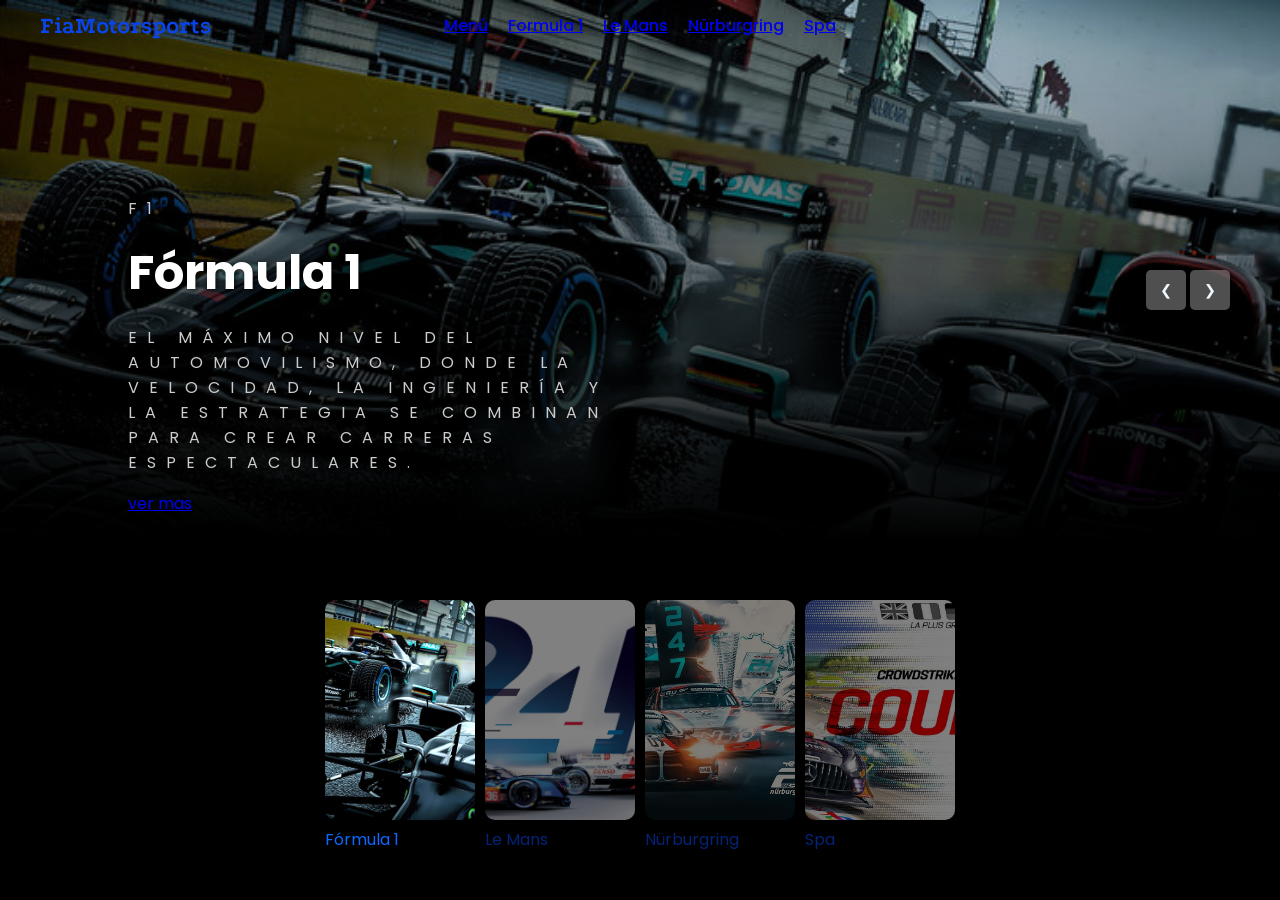
<file: index.html>
<!DOCTYPE html>
<html lang="es">
<head>
  <meta charset="UTF-8" />
  <meta name="viewport" content="width=device-width, initial-scale=1.0"/>
  <title>FIA Motorsports</title>
  <link rel="stylesheet" href="index.css" />
  <link rel="preconnect" href="https://fonts.googleapis.com">
  <link href="https://fonts.googleapis.com/css2?family=Podkova:wght@700&family=Poppins&display=swap" rel="stylesheet">
</head>
<body>

  <header>
    <div class="Logo">FiaMotorsports</div>
    <ul class="menu">
      <li><a href="index.html">Menú</a></li>
      <li><a href="Formula1.html">Formula 1</a></li>
      <li><a href="Lemans.html">Le Mans</a></li>
      <li><a href="Nurburdirng.html">Nürburgring</a></li>
      <li><a href="Spa.html">Spa</a></li>
    </ul>
  </header>

  <div class="slider">
    <div class="list">
      <div class="item active">
        <img src="imagenes/formula1/f1 1.jpg" alt="Formula 1">
        <div class="content">
          <p>F1</p>
          <h2>Fórmula 1</h2>
          <p>El máximo nivel del automovilismo, donde la velocidad, la ingeniería y la estrategia se combinan para crear carreras espectaculares.</p><a href="Formula1.html">ver mas</a>
        </div>
      </div>

      <div class="item">
        <img src="imagenes/le mans/24hLemans.jpg" alt="Le Mans">
        <div class="content">
          <p>Le Mans</p>
          <h2>24h Le Mans</h2>
          <p>Una de las carreras más legendarias del mundo, donde la resistencia y la fiabilidad se ponen a prueba durante 24 horas continuas.</p><a href="Lemans.html">ver mas</a>
        </div>
      </div>

      <div class="item">
        <img src="imagenes/nurburgring/24hnurburgring.jpg" alt="Nürburgring">
        <div class="content">
          <p>Nordschleife</p>
          <h2>Nürburgring 24h</h2>
          <p>Conocido como el Infierno Verde, este circuito desafía a los pilotos con más de 170 curvas a través del bosque alemán.</p><a href="Nurburdirng.html">ver mas</a>
        </div>
      </div>

      <div class="item">
        <img src="imagenes/spa/24hSpa.jpg" alt="Spa-Francorchamps">
        <div class="content">
          <p>Crowdstrike</p>
          <h2>24h Spa</h2>
          <p>Una carrera de resistencia con gran historia, ubicada en el legendario circuito belga que ofrece clima impredecible y curvas técnicas.</p><a href="Spa.html">ver mas</a>
        </div>
      </div>
    </div>

    <div class="arrows">
      <button id="prev">&#10094;</button>
      <button id="next">&#10095;</button>
    </div>

    <div class="thumbnail">
      <div class="item active">
        <img src="imagenes/formula1/f1 1.jpg" alt="Formula 1">
        <div class="content">Fórmula 1</div>
      </div>
      <div class="item">
        <img src="imagenes/le mans/24hLemans.jpg" alt="Le Mans">
        <div class="content">Le Mans</div>
      </div>
      <div class="item">
        <img src="imagenes/nurburgring/24hnurburgring.jpg" alt="Nürburgring">
        <div class="content">Nürburgring</div>
      </div>
      <div class="item">
        <img src="imagenes/spa/24hSpa.jpg" alt="Spa">
        <div class="content">Spa</div>
      </div>
    </div>
  </div>

  <script src="index.js"></script>
</body>
</html>
</file>
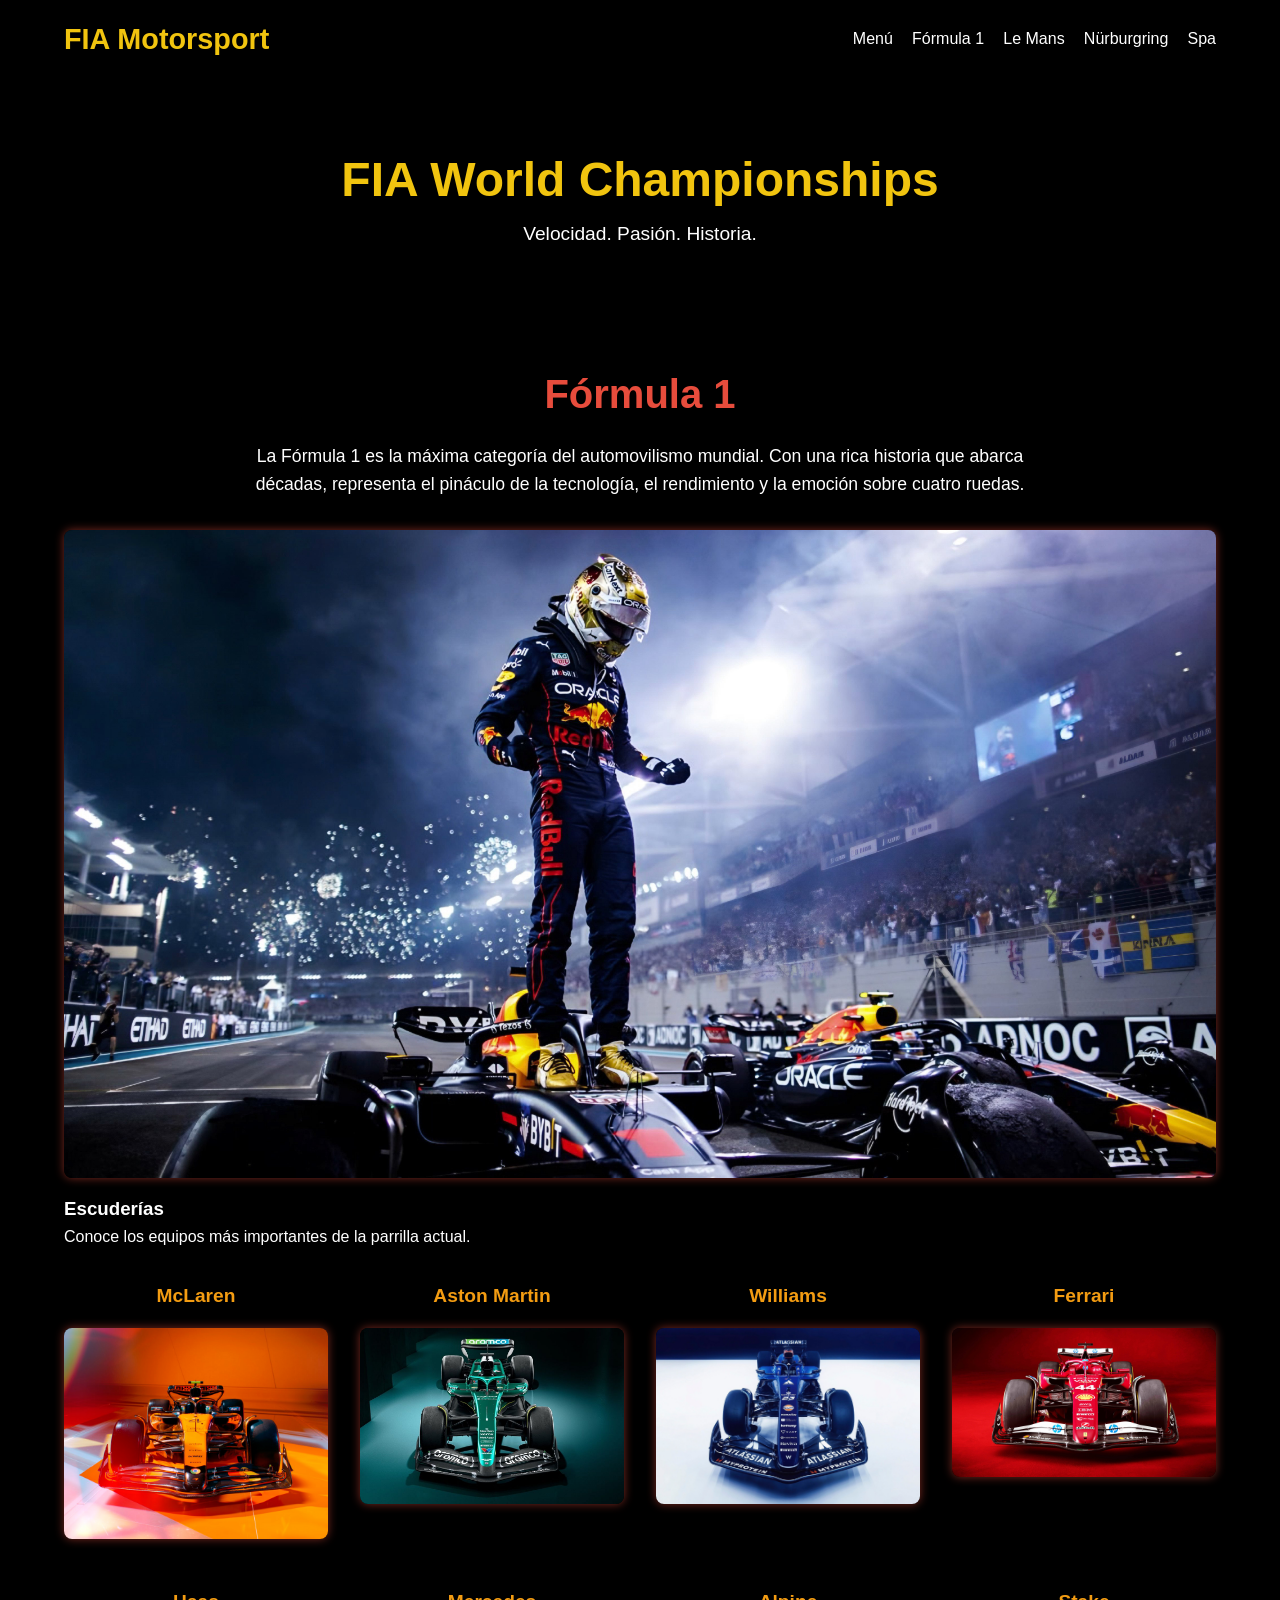
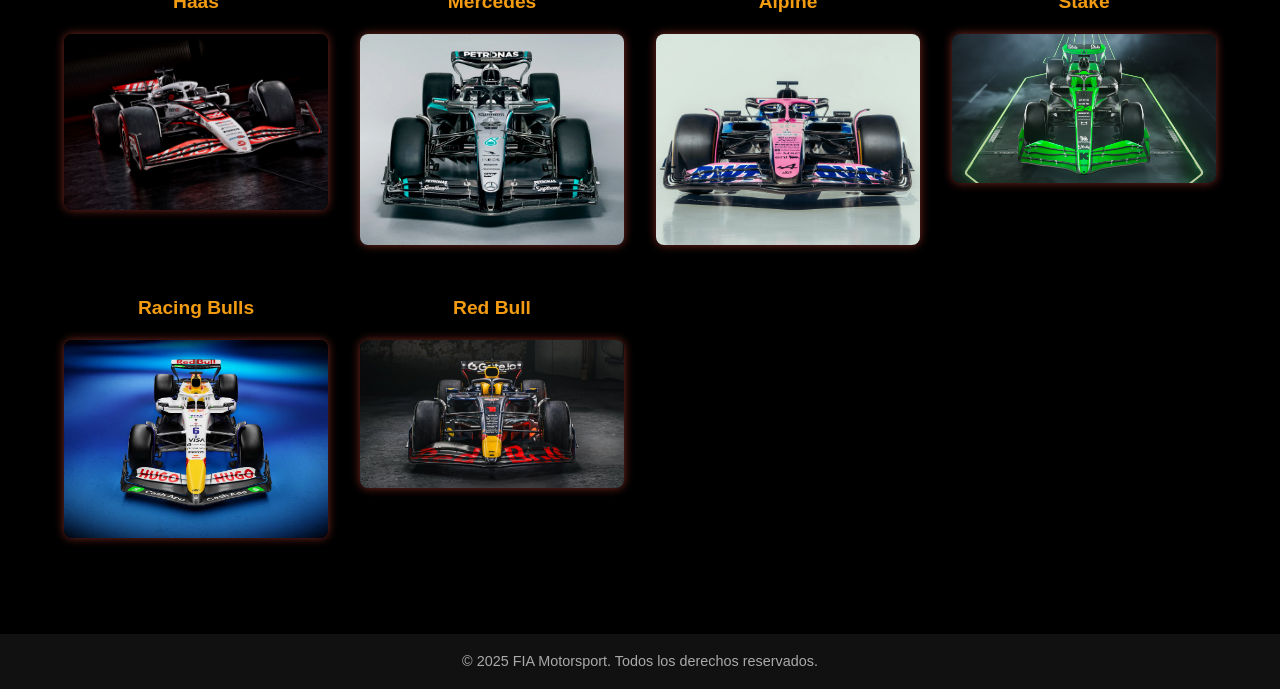
<file: Formula1.html>
<!DOCTYPE html>
<html lang="es">

<head>
  <meta charset="UTF-8" />
  <meta name="viewport" content="width=device-width, initial-scale=1.0" />
  <title>FIA Motorsport</title>
  <link rel="stylesheet" href="Formula1.css" />
  <meta name="description"
    content="Sitio web dedicado al automovilismo FIA: Fórmula 1">
</head>

<body>
  <div class="header">
    <div class="contenedor">
      <video autoplay muted loop id="video-fondo">
        <source src="video/FORMULA 1 - LET IT HAPPEN (4K) (480p).mp4" type="video/mp4" />
      </video>
    </div>

    <header class="menu container">
      <a href="#inicio" class="logo">FIA Motorsport</a>
      <input type="checkbox" id="menu" />
      <label for="menu" class="menu-icon">☰</label>
      <nav class="navbar">
        <ul>
          <li><a href="index.html">Menú</a></li>
          <li><a href="Formula1.html">Fórmula 1</a></li>
          <li><a href="Lemans.html">Le Mans</a></li>
          <li><a href="Nurburdirng.html">Nürburgring</a></li>
          <li><a href="Spa.html">Spa</a></li>
        </ul>
      </nav>
    </header>

    <section class="header-content container" id="inicio">
      <h1>FIA World Championships</h1>
      <p>Velocidad. Pasión. Historia.</p>
    </section>
  </div>

  <main>
    <section class="Formula1" id="f1">
      <div class="Formula1-content container">
        <h2>Fórmula 1</h2>
        <p class="txt-p">
          La Fórmula 1 es la máxima categoría del automovilismo mundial. Con una rica historia que abarca décadas,
          representa el pináculo de la tecnología, el rendimiento y la emoción sobre cuatro ruedas.
        </p>

        <article class="Formula1-group">
          <div class="Formula1-1">
            <img src="imagenes/formula1/f1.jpg" alt="Fórmula 1" />
            <h3>Escuderías</h3>
            <p>Conoce los equipos más importantes de la parrilla actual.</p>

            <section class="monoplazas">
              <div class="equipo">
                <h4>McLaren</h4>
                <a href="https://www.mclaren.com/racing/"><img src="imagenes/formula1/mclaren.jpg" alt="Monoplaza de McLaren" /></a>
              </div>
              <div class="equipo">
                <h4>Aston Martin</h4>
                <a href="https://www.astonmartinf1.com/en-GB"><img src="imagenes/formula1/aston martin.jpg" alt="Monoplaza de Aston Martin" /></a>
              </div>
              <div class="equipo">
                <h4>Williams</h4>
                <a href="https://www.williamsf1.com/drivers?srsltid=AfmBOopA1WDIephZ-waUZkqUcmHwJXE4_PL67cSSFYpY3flOGzIreNrV"><img src="imagenes/formula1/williams.jpg" alt="Monoplaza de Williams" /></a>
              </div>
              <div class="equipo">
                <h4>Ferrari</h4>
                <a href="https://www.ferrari.com/en-EN/formula1"><img src="imagenes/formula1/ferrari.jpeg" alt="Monoplaza de Ferrari" /></a>
              </div>
              <div class="equipo">
                <h4>Haas</h4>
                <a href="https://www.haasf1team.com/"><img src="imagenes/formula1/haas.jpg" alt="Monoplaza de Haas" /></a>
              </div>
              <div class="equipo">
                <h4>Mercedes</h4>
                <a href="https://www.mercedesamgf1.com/"><img src="imagenes/formula1/mercedes.jpg" alt="Monoplaza de Mercedes" /></a>
              </div>
              <div class="equipo">
                <h4>Alpine</h4>
                <a href="https://www.alpinef1.com/"><img src="imagenes/formula1/alpine.jpg" alt="Monoplaza de Alpine" /></a>
              </div>
              <div class="equipo">
                <h4>Stake</h4>
                <a href="https://www.sauber-group.com/"><img src="imagenes/formula1/stake.jpg" alt="Monoplaza de Stake" /></a>
              </div>
              <div class="equipo">
                <h4>Racing Bulls</h4>
                <a href="https://www.visacashapprb.com/int-en"><img src="imagenes/formula1/racing bulls.avif" alt="Monoplaza de Racing Bulls" /></a>
              </div>
              <div class="equipo">
                <h4>Red Bull</h4>
                <a href="https://www.redbullracing.com/int-en"><img src="imagenes/formula1/red bull.png" alt="Monoplaza de Red Bull" /></a>
              </div>
            </section>
          </div>
        </article>
      </div>
    </section>
  </main>

  <footer>
    <div class="container">
      <p>&copy; 2025 FIA Motorsport. Todos los derechos reservados.</p>
    </div>
  </footer>

  <script src="Formula1.js"></script>
</body>

</html>
</file>
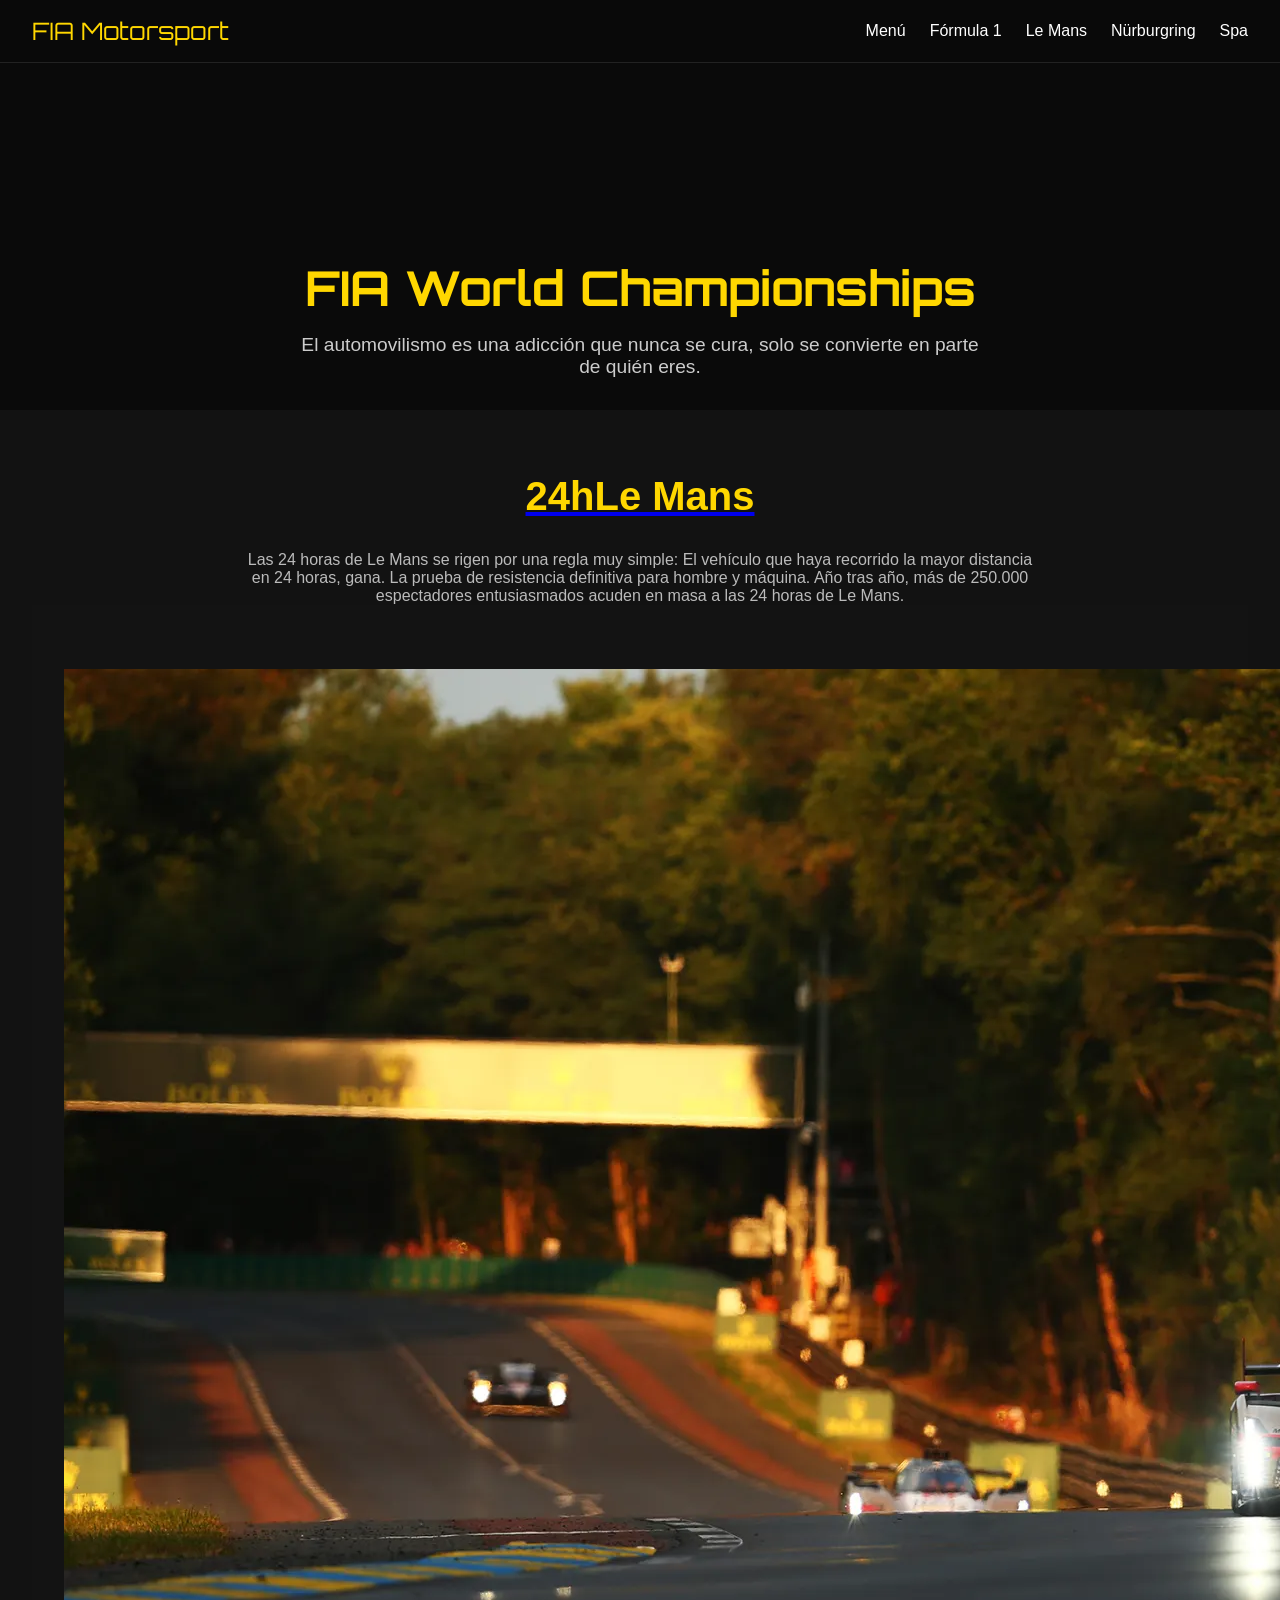
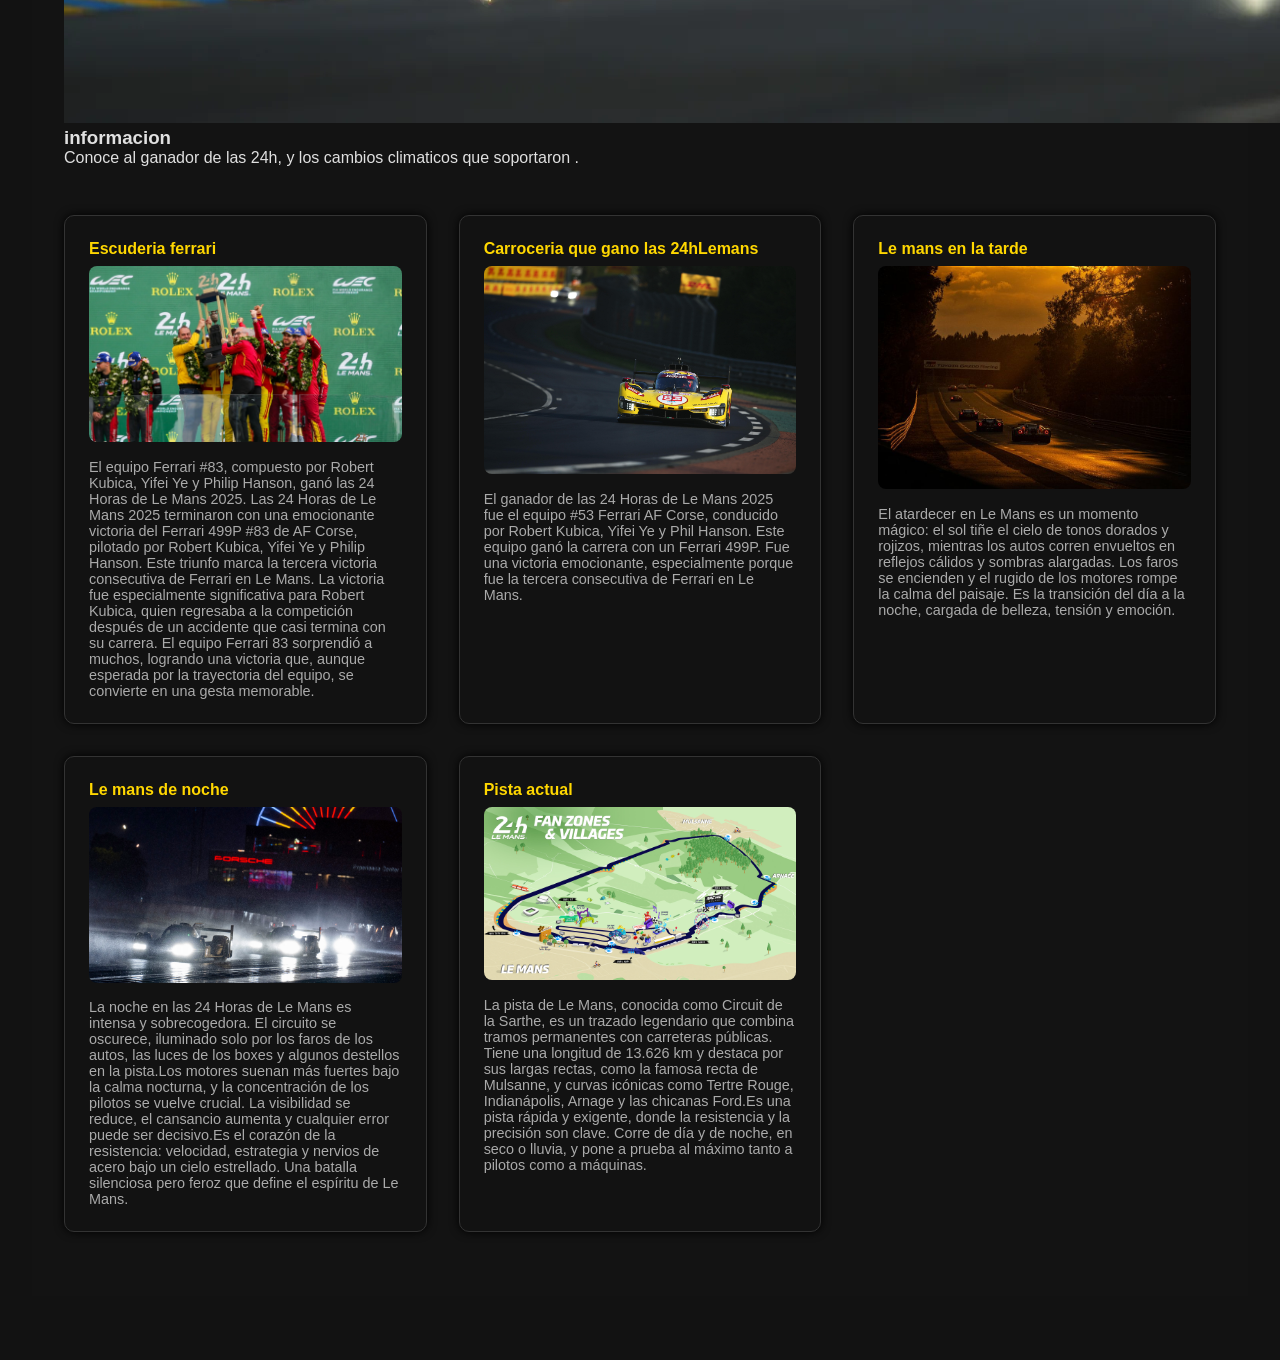
<file: Lemans.html>
<!DOCTYPE html>
<html lang="en">
<head>
    <meta charset="UTF-8">
    <meta name="viewport" content="width=device-width, initial-scale=1.0">
    <title>FIA Motorsport</title>
    <link rel="stylesheet" href="lemans.css">
</head>
<body>
    <div class="header">
    <div class="contenedor">
      <video autoplay muted loop id="video-fondo">
        <source src="video/[4K] Le mans「Edit」- (Way Down We Go).mp4" type="video/mp4" />
      </video>
    </div>

    <header class="menu container">
      <a href="#inicio" class="logo">FIA Motorsport</a>
      <input type="checkbox" id="menu" />
      <label for="menu" class="menu-icon">☰</label>
      <nav class="navbar">
        <ul>
          <li><a href="index.html">Menú</a></li>
          <li><a href="Formula1.html">Fórmula 1</a></li>
          <li><a href="Lemans.html">Le Mans</a></li>
          <li><a href="Nurburdirng.html">Nürburgring</a></li>
          <li><a href="Spa.html">Spa</a></li>
        </ul>
      </nav>
    </header>

    <section class="header-content container" id="inicio">
      <h1>FIA World Championships</h1>
      <p>El automovilismo es una adicción que nunca se cura, solo se convierte en parte de quién eres.</p>
    </section>
  </div>

  <main>
    <section class="LeMans" id="24hLemans">
      <div class="24hLemans container">
        <a href="https://www.24h-lemans.com/en"><h2>24hLe Mans</h2></a>
        <p class="txt-p">
          Las 24 horas de Le Mans se rigen por una regla muy simple: El vehículo que haya recorrido la mayor distancia en 24 horas, gana. La prueba de resistencia definitiva para hombre y máquina. Año tras año, más de 250.000 espectadores entusiasmados acuden en masa a las 24 horas de Le Mans.
        </p>

        <article class="LeMans">
          <div class="24hLemans">
            <img src="imagenes/le mans/le mans5.jpg" alt="24hLemans" />
            <h3>informacion</h3>
            <p>Conoce al ganador de las 24h, y los cambios climaticos que soportaron .</p>

            <section class="infolemans">
              <div class="ganador">
                <h4>Escuderia ferrari</h4>
                <img src="imagenes/le mans/le mansganador.webp" alt="Ganador" />
                <p>El equipo Ferrari #83, compuesto por Robert Kubica, Yifei Ye y Philip Hanson, ganó las 24 Horas de Le Mans 2025. 
                    Las 24 Horas de Le Mans 2025 terminaron con una emocionante victoria del Ferrari 499P #83 de AF Corse, pilotado por Robert Kubica, Yifei Ye y Philip Hanson. Este triunfo marca la tercera victoria consecutiva de Ferrari en Le Mans. La victoria fue especialmente significativa para Robert Kubica, quien regresaba a la competición después de un accidente que casi termina con su carrera. El equipo Ferrari 83 sorprendió a muchos, logrando una victoria que, aunque esperada por la trayectoria del equipo, se convierte en una gesta memorable.
                </p>
        
              </div>
              <div class="Carro">
                <h4>Carroceria que gano las 24hLemans</h4>
                <img src="imagenes/le mans/lemansganador.jpg" alt="coche ganador" />
                <p>El ganador de las 24 Horas de Le Mans 2025 fue el equipo #53 Ferrari AF Corse, conducido por Robert Kubica, Yifei Ye y Phil Hanson. Este equipo ganó la carrera con un Ferrari 499P. Fue una victoria emocionante, especialmente porque fue la tercera consecutiva de Ferrari en Le Mans. </p>
              </div>
              <div class="lemanstarde">
                <h4>Le mans en la tarde</h4>
                <img src="imagenes/le mans/lemans4.jpg" alt="lemanstarde" />
                <p>El atardecer en Le Mans es un momento mágico: el sol tiñe el cielo de tonos dorados y rojizos, mientras los autos corren envueltos en reflejos cálidos y sombras alargadas. Los faros se encienden y el rugido de los motores rompe la calma del paisaje. Es la transición del día a la noche, cargada de belleza, tensión y emoción.</p>
              </div>
              
              <div class="lemansnoche">
                <h4>Le mans de noche</h4>
                <img src="imagenes/le mans/lemansnoche.avif" alt="lemansnoche" />
                <p>La noche en las 24 Horas de Le Mans es intensa y sobrecogedora. El circuito se oscurece, iluminado solo por los faros de los autos, las luces de los boxes y algunos destellos en la pista.Los motores suenan más fuertes bajo la calma nocturna, 
                    y la concentración de los pilotos se vuelve crucial. La visibilidad se reduce, el cansancio aumenta y cualquier error puede ser decisivo.Es el corazón de la resistencia: velocidad, estrategia y nervios de acero bajo un cielo estrellado. Una batalla silenciosa pero feroz que define el espíritu de Le Mans.</p>
              </div>
              <div class="Pista">
                <h4>Pista actual</h4>
                <img src="imagenes/le mans/pista Lemans.jpg" alt="pista" />
                <p>La pista de Le Mans, conocida como Circuit de la Sarthe, es un trazado legendario que combina tramos permanentes con carreteras públicas.
                    Tiene una longitud de 13.626 km y destaca por sus largas rectas, como la famosa recta de Mulsanne, y curvas icónicas como Tertre Rouge, Indianápolis, Arnage y las chicanas Ford.Es una pista rápida y exigente, donde la resistencia y la precisión son clave. Corre de día y de noche, en seco o lluvia, y pone a prueba al máximo tanto a pilotos como a máquinas.</p>
              </div>
              
</main>
<script src="lemans.js"></script>

    
</body>
</html>
</file>
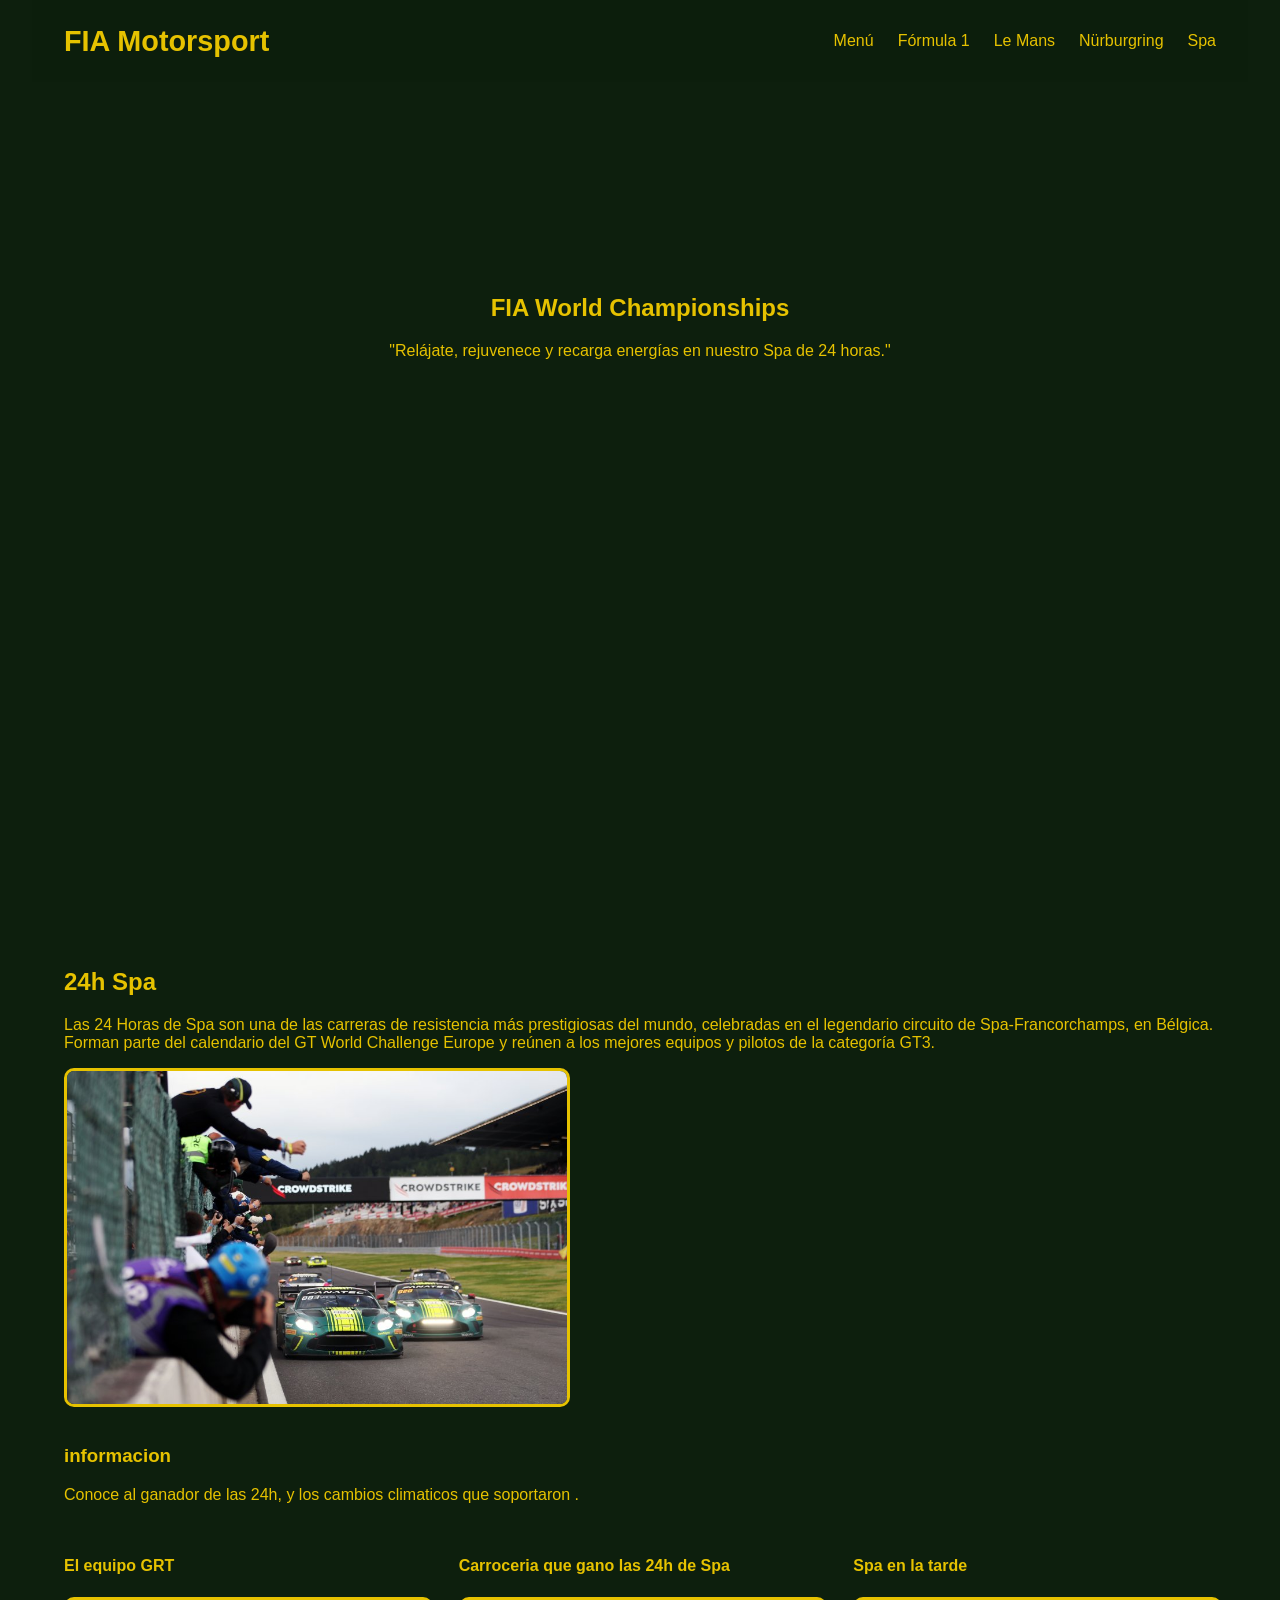
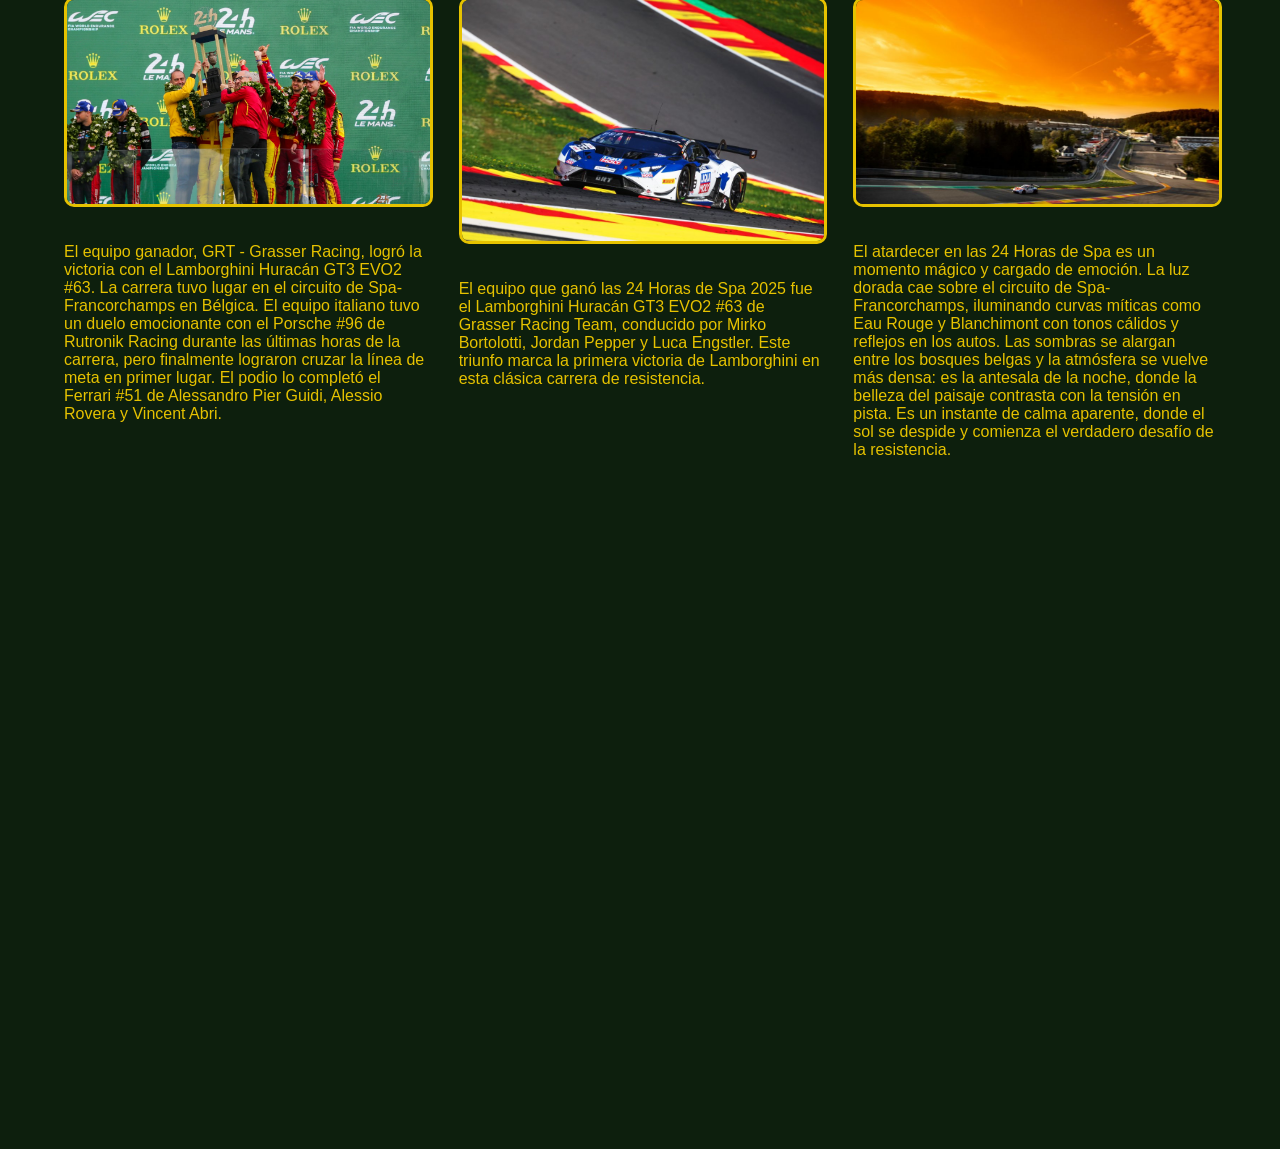
<file: Spa.html>
<!DOCTYPE html>
<html lang="en">
<head>
    <meta charset="UTF-8">
    <meta name="viewport" content="width=device-width, initial-scale=1.0">
    <title>FIA Motorsport</title>
    <link rel="stylesheet" href="Spa.css">
</head>
<body>
    <div class="header">
    <div class="contenedor">
      <video autoplay muted loop id="video-fondo">
        <source src="video/DO NOT MISS 2025 - Crowdstrike 24 Hours of Spa.mp4" type="video/mp4" />
      </video>
    </div>

    <header class="menu container">
      <a href="#inicio" class="logo">FIA Motorsport</a>
      <input type="checkbox" id="menu" />
      <label for="menu" class="menu-icon">☰</label>
      <nav class="navbar">
        <ul>
          <li><a href="index.html">Menú</a></li>
          <li><a href="Formula1.html">Fórmula 1</a></li>
          <li><a href="Lemans.html">Le Mans</a></li>
          <li><a href="Nurburdirng.html">Nürburgring</a></li>
          <li><a href="Spa.html">Spa</a></li>
        </ul>
      </nav>
    </header>

    <section class="header-content container" id="inicio">
      <h1>FIA World Championships</h1>
      <p>"Relájate, rejuvenece y recarga energías en nuestro Spa de 24 horas."</p>
    </section>
  </div>

  <main>
    <section class="Spa" id="24hSpa">
      <div class="24hSpa container">
        <a href="https://www.crowdstrike24hoursofspa.com/"><h2>24h Spa</h2></a>
        <p class="txt-p">
          Las 24 Horas de Spa son una de las carreras de resistencia más prestigiosas del mundo, celebradas en el legendario circuito de Spa-Francorchamps, en Bélgica. Forman parte del calendario del GT World Challenge Europe y reúnen a los mejores equipos y pilotos de la categoría GT3.
        </p>

        <article class="Spa">
          <div class="24hSpa">
            <img src="imagenes/spa/spa2.jpg" alt="24hSpa" />
            <h3>informacion</h3>
            <p>Conoce al ganador de las 24h, y los cambios climaticos que soportaron .</p>

            <section class="infoSpa">
              <div class="ganador">
                <h4>El equipo GRT</h4>
                <img src="imagenes/le mans/le mansganador.webp" alt="Ganador" />
                <p>El equipo ganador, GRT - Grasser Racing, logró la victoria con el Lamborghini Huracán GT3 EVO2 #63. La carrera tuvo lugar en el circuito de Spa-Francorchamps en Bélgica. El equipo italiano tuvo un duelo emocionante con el Porsche #96 de Rutronik Racing durante las últimas horas de la carrera, pero finalmente lograron cruzar la línea de meta en primer lugar. El podio lo completó el Ferrari #51 de Alessandro Pier Guidi, Alessio Rovera y Vincent Abri.
                </p>
        
              </div>
              <div class="Carro">
                <h4>Carroceria que gano las 24h de Spa</h4>
                <img src="imagenes/spa/carro.jpg" alt="coche ganador" />
                <p> El equipo que ganó las 24 Horas de Spa 2025 fue el Lamborghini Huracán GT3 EVO2 #63 de Grasser Racing Team, conducido por Mirko Bortolotti, Jordan Pepper y Luca Engstler. Este triunfo marca la primera victoria de Lamborghini en esta clásica carrera de resistencia.  </p>
              </div>
              <div class="lemanstarde">
                <h4>Spa en la tarde</h4>
                <img src="imagenes/spa/atardecer.jpg" alt="Spatarde" />
                <p>El atardecer en las 24 Horas de Spa es un momento mágico y cargado de emoción. La luz dorada cae sobre el circuito de Spa-Francorchamps, iluminando curvas míticas como Eau Rouge y Blanchimont con tonos cálidos y reflejos en los autos.
                    Las sombras se alargan entre los bosques belgas y la atmósfera se vuelve más densa: es la antesala de la noche, donde la belleza del paisaje contrasta con la tensión en pista.
                    Es un instante de calma aparente, donde el sol se despide y comienza el verdadero desafío de la resistencia.</p>
              </div>
              
              <div class="lemansnoche">
                <h4>Spa de noche</h4>
                <img src="imagenes/spa/spa3.jpg" alt="Spanoche" />
                <p>La noche en las 24 Horas de Spa transforma el circuito en un escenario intenso y electrizante. La oscuridad envuelve los bosques de Francorchamps, y solo los faros de los autos cortan la negrura a través de curvas como Eau Rouge y Pouhon.
                    Los reflejos de las luces, la lluvia ocasional y la niebla crean una atmósfera única y desafiante. La concentración es total: cada error puede ser definitivo.
                    Es el corazón de la carrera, donde reina el silencio exterior, el estruendo de los motores y la lucha constante contra el sueño, la fatiga y el clima. La noche en Spa no perdona, pero es parte de su leyenda.</p>
              </div>
              <div class="Pista">
                <h4>Pista actual</h4>
                <img src="imagenes/spa/pista spa.jpg" alt="pista" />
                <p>El circuito de Spa-Francorchamps, sede de las 24 Horas de Spa, es uno de los trazados más icónicos y desafiantes del mundo.
                    El clima es impredecible: puede llover en un sector mientras en otro hay sol, lo que añade dificultad estratégica.
                    Spa combina velocidad, técnica y belleza natural, haciendo de esta pista un ícono de la resistencia mundial.
                </p>
              </div>
              
</main>
<script src="Spa.js"></script>

    
</body>
</html>
</file>
<file: index.css>
@import url('https://fonts.googleapis.com/css2?family=Podkova:wght@400..800&display=swap');
@import url('https://fonts.googleapis.com/css2?family=Poppins:wght@400;500;700&display=swap');

body {
    font-family: 'Poppins', sans-serif;
    margin: 0;
    background-color: rgb(0, 0, 0);
    color: rgb(8, 69, 236);
}

header {
    width: 100%;
    max-width: 1200px;
    margin: auto;
    display: grid;
    grid-template-columns: 50px 1fr 50px;
    grid-template-rows: 50px;
    justify-content: center;
    align-items: center;
    position: relative;
    z-index: 100;
}

header .Logo {
    font-weight: bold;
    font-family: 'Podkova', serif;
    font-size: 1.5rem;
}

header .menu {
    padding: 0;
    margin: 0;
    list-style: none;
    display: flex;
    justify-content: center;
    gap: 20px;
    font-weight: 500;
}

header .menu li:hover {
    color: rgb(0, 0, 0);
    cursor: pointer;
}

.slider {
    height: 100vh;
    margin-top: -50px;
    position: relative;
}

.slider .list .item {
    position: absolute;
    inset: 0 0 0 0;
    overflow: hidden;
    opacity: 0;
    transition: .5s;
}

.slider .list .item img {
    width: 100%;
    height: 100%;
    object-fit: cover;
}

.slider .list .item::after {
    content: '';
    width: 100%;
    height: 100%;
    position: absolute;
    left: 0;
    bottom: 0;
    background-image: linear-gradient(to top, #000 40%, transparent);
}

.slider .list .item .content {
    position: absolute;
    left: 10%;
    top: 20%;
    width: 80%;
    max-width: 500px;
    z-index: 1;
}

.slider .list .item .content p {
    text-transform: uppercase;
    letter-spacing: 10px;
    font-size: 1rem;
    color: #ccc;
    margin-bottom: 1rem;
}

.slider .list .item .content h2 {
    font-size: 3rem;
    font-weight: bold;
    margin: 0;
    color: white;
    text-shadow: 2px 2px 5px rgba(0, 0, 0, 0.7);
}
.slider .list .item.active{
    opacity: 1;
    z-index: 10;
}

@keyframes showContent {
    to{
        transform: translateY(0);
        filter: blur(0);
        opacity: 1;
    }
}

.slider .list .item.item.active p:nth-child(1),
.slider .list .item.item.active h2,
.slider .list .item.item.active p:nth-child(3){
    transform: translateY(30px);
    filter: blur(20px);
    opacity: 0;
    animation: showContent .5s .7s ease-in-out 1 forwards;
}

.slider .list .item.item.active h2{
    animation-delay: 1s;
}
.slider .list .item.item.active p:nth-child(3){
    animation-duration: 1.3s;
}

.arrows{
    position: absolute;
    top: 30%;
    right: 50px;
    z-index: 100;
}

.arrows button{
    background-color: #eee5;
    border: none;
    font-family: monospace;
    width: 40px;
    height: 40px;
    border-radius: 5px;
    font-size: x-large;
    color: aliceblue;
    transition: .5s;
}

.arrows button:hover{
    background-color: antiquewhite;
    color: black;

}

.thumbnail{
    position: absolute;
    bottom: 50px;
    z-index: 11;
    display: flex;
    gap: 10px;
    width: 100%;
    height: 250px;
    padding: 0 50px;
    box-sizing: border-box;
    overflow: auto;
    justify-content: center;
}

.thumbnail::-webkit-scrollbar{
    width: 0;
}

.thumbnail .item{
    width: 150px;
    height: 220px;
    filter: brightness(.5);
    transition: .5s;
    flex-shrink: 0;
}

.thumbnail .item img{
    width: 100%;
    height: 100%;
    object-fit: cover;
    border-radius: 10px;
}

.thumbnail .item.item.active{
    filter: brightness(1.5);
}

.thumbnail .item .content{
    position: absolute;
    inset: auto 10px 10px 10xp;
}

@media screen and (max-width:678px){
    .thumbnail{
        justify-content: start;
    }
    .slider .list .item .content h2{
        font-size: 60px;
    }
    .arrows{
        top: 10%;
    }
}
</file>
<file: Formula1.css>
@import url('https://fonts.googleapis.com/css2?family=Podkova:wght@400..800&display=swap');

/* Fuente base y reinicio */
* {
  margin: 0;
  padding: 0;
  box-sizing: border-box;
  font-family: "Segoe UI", sans-serif;
}

body {
  background-color: #000;
  color: #fff;
  line-height: 1.6;
}

/* Video de fondo */
#video-fondo {
  position: fixed;
  top: 0;
  left: 0;
  width: 100%;
  height: 100%;
  object-fit: cover;
  z-index: -1;
  opacity: 0.25;
}

/* Contenedor */
.container {
  width: 90%;
  max-width: 1200px;
  margin: 0 auto;
}

/* Header */
.header {
  position: relative;
  padding-bottom: 2rem;
}

.logo {
  font-size: 1.8rem;
  font-weight: bold;
  color: #f1c40f;
  text-decoration: none;
}

.menu {
  display: flex;
  justify-content: space-between;
  align-items: center;
  padding: 1rem 0;
}

.menu-icon {
  font-size: 2rem;
  display: none;
  cursor: pointer;
  color: white;
}

/* Navegación */
.navbar ul {
  list-style: none;
  display: flex;
  gap: 1.2rem;
}

.navbar a {
  color: #fff;
  text-decoration: none;
  font-weight: 500;
  transition: color 0.3s ease;
}

.navbar a:hover {
  color: #f1c40f;
}

/* Header Content */
.header-content {
  text-align: center;
  padding: 4rem 0 2rem;
}

.header-content h1 {
  font-size: 3rem;
  color: #f1c40f;
  text-shadow: 2px 2px 4px #000;
}

.header-content p {
  font-size: 1.2rem;
}

/* Sección Fórmula 1 */
.Formula1 {
  background: rgba(0, 0, 0, 0.8);
  padding: 3rem 0;
}

.Formula1 h2 {
  text-align: center;
  font-size: 2.5rem;
  margin-bottom: 1rem;
  color: #e74c3c;
}

.txt-p {
  text-align: center;
  margin-bottom: 2rem;
  font-size: 1.1rem;
  max-width: 800px;
  margin-inline: auto;
}

/* Escuderías y monoplazas */
.Formula1-1 img {
  display: block;
  margin: 1rem auto;
  max-width: 100%;
  border-radius: 8px;
  box-shadow: 0 0 10px #e74c3c88;
}

.monoplazas {
  display: grid;
  grid-template-columns: repeat(auto-fit, minmax(230px, 1fr));
  gap: 2rem;
  margin-top: 2rem;
}

.equipo {
  text-align: center;
}

.equipo h4 {
  font-size: 1.2rem;
  color: #f39c12;
  margin-bottom: 0.5rem;
}

.equipo img {
  width: 100%;
  height: auto;
  border-radius: 8px;
  transition: transform 0.3s ease;
}

.equipo img:hover {
  transform: scale(1.05);
}

/* Footer */
footer {
  background: #111;
  text-align: center;
  padding: 1rem 0;
  margin-top: 2rem;
  font-size: 0.9rem;
  color: #aaa;
}

/* Responsive - menú hamburguesa */
#menu {
  display: none;
}

@media (max-width: 768px) {
  .menu-icon {
    display: block;
  }

  .navbar ul {
    display: none;
    flex-direction: column;
    gap: 1rem;
    background-color: rgba(0, 0, 0, 0.9);
    padding: 1rem;
    position: absolute;
    top: 60px;
    right: 10px;
    border-radius: 8px;
  }

  #menu:checked + .menu-icon + .navbar ul {
    display: flex;
  }
}
</file>
<file: lemans.css>
@import url('https://fonts.googleapis.com/css2?family=Orbitron:wght@500&family=Roboto:wght@300;400&display=swap');

* {
  margin: 0;
  padding: 0;
  box-sizing: border-box;
  font-family: "Segoe UI", sans-serif;
}

body {
  font-family: 'Roboto', sans-serif;
  background-color: #0a0a0a;
  color: #e0e0e0;
  overflow-x: hidden;
}

#video-fondo {
  position: fixed;
  top: 0;
  left: 0;
  min-width: 100%;
  min-height: 100%;
  object-fit: cover;
  z-index: -1;
  filter: brightness(0.3) contrast(1.1);
}

/* Header y Navegación */
.menu {
   position: fixed;
  top: 0;
  left: 0;
  width: 100%;
  background-color: rgba(10, 10, 10, 0.95);
  padding: 1rem 2rem;
  display: flex;
  justify-content: space-between;
  align-items: center;
  z-index: 1000;
  border-bottom: 1px solid #222;
  backdrop-filter: blur(6px);
  transition: background-color 0.3s ease;
}

.logo {
  font-family: 'Orbitron', sans-serif;
  font-size: 1.5em;
  color: #FFD700;
  text-decoration: none;
}

.menu-icon {
  display: none;
  font-size: 2rem;
  color: white;
  cursor: pointer;
}

input#menu {
  display: none;
}

.navbar ul {
  list-style: none;
  display: flex;
  gap: 1.5rem;
}

.navbar a {
  color: #fff;
  text-decoration: none;
  font-weight: 400;
  transition: color 0.3s ease;
}

.navbar a:hover {
  color: #FFD700;
}

/* Sección principal */
.header-content {
  text-align: center;
  margin-top: 25vh;
  padding: 2rem;
  animation: fadeUp 1.5s ease;
}

.header-content h1 {
  font-family: 'Orbitron', sans-serif;
  font-size: 3rem;
  color: #FFD700;
  margin-bottom: 1rem;
}

.header-content p {
  font-size: 1.2rem;
  color: #ccc;
  max-width: 700px;
  margin: 0 auto;
}

/* Contenido Le Mans */
.LeMans {
  padding: 4rem 2rem;
  background-color: rgba(20, 20, 20, 0.95);
}

.LeMans h2 {
  text-align: center;
  font-size: 2.5rem;
  color: #FFD700;
  margin-bottom: 2rem;
}

.LeMans .txt-p {
  max-width: 800px;
  margin: 0 auto;
  text-align: center;
  color: #bbb;
  font-size: 1rem;
}

/* Artículos informativos */
.infolemans {
  margin-top: 3rem;
  display: grid;
  grid-template-columns: repeat(auto-fit, minmax(280px, 1fr));
  gap: 2rem;
}

.infolemans div {
  background-color: #121212;
  padding: 1.5rem;
  border-radius: 10px;
  border: 1px solid #333;
  box-shadow: 0 0 10px #000;
  opacity: 0;
  transform: translateY(20px);
  transition: all 0.8s ease;
}

.infolemans img {
  width: 100%;
  border-radius: 8px;
  margin-bottom: 0.8rem;
}

.infolemans h4 {
  color: #FFD700;
  margin-bottom: 0.5rem;
}

.infolemans p {
  color: #aaa;
  font-size: 0.9rem;
}

/* Efecto visible */
.reveal.visible {
  opacity: 1 !important;
  transform: translateY(0) !important;
}

/* Animaciones clave */
@keyframes fadeUp {
  0% {
    opacity: 0;
    transform: translateY(50px);
  }
  100% {
    opacity: 1;
    transform: translateY(0);
  }
}

/* Responsive */
@media (max-width: 768px) {
  .menu-icon {
    display: block;
  }

  .navbar ul {
    flex-direction: column;
    position: absolute;
    top: 60px;
    left: 0;
    background-color: #111;
    width: 100%;
    display: none;
    padding: 1rem;
  }

  input#menu:checked ~ .navbar ul {
    display: flex;
  }
}
</file>
<file: Spa.css>
/* Fuente general y reset */
body {
    margin: 0;
    font-family: 'Poppins', sans-serif;
    background-color: #0d1f0d; /* Verde oscuro */
    color: #e6c200; /* Dorado */
}

a {
    color: #e6c200;
    text-decoration: none;
}

.header {
    position: relative;
    height: 100vh;
    overflow: hidden;
}

#video-fondo {
    position: absolute;
    width: 100%;
    height: 100%;
    object-fit: cover;
    z-index: -1;
    opacity: 0.5;
}

.menu {
    display: flex;
    justify-content: space-between;
    align-items: center;
    padding: 1rem 2rem;
    background: rgba(13, 31, 13, 0.8);
    backdrop-filter: blur(6px);
}

.logo {
    font-size: 1.8rem;
    font-weight: bold;
    color: #e6c200;
}

.menu-icon {
    display: none;
    font-size: 2rem;
    cursor: pointer;
}

.navbar ul {
    list-style: none;
    display: flex;
    gap: 1.5rem;
}

.navbar a:hover {
    color: #80ff80; /* Verde claro al pasar */
}

.header-content {
    text-align: center;
    padding-top: 15%;
    color: #e6c200;
}

.container {
    width: 90%;
    margin: auto;
    max-width: 1200px;
}

h1, h2, h3, h4 {
    color: #e6c200;
}

section.Spa {
    padding: 3rem 0;
}

.Spa img {
    width: 100%;
    max-width: 500px;
    border: 3px solid #e6c200;
    border-radius: 10px;
    margin-bottom: 1rem;
}

.24hSpa p,
.infoSpa p {
    color: #d8d8d8;
    line-height: 1.6;
}

.infoSpa {
    display: grid;
    gap: 2rem;
    margin-top: 2rem;
}

@media (min-width: 768px) {
    .infoSpa {
        grid-template-columns: repeat(2, 1fr);
    }
}

@media (min-width: 1024px) {
    .infoSpa {
        grid-template-columns: repeat(3, 1fr);
    }
}

/* Botón hamburguesa para móviles */
#menu {
    display: none;
}

@media (max-width: 768px) {
    .navbar ul {
        display: none;
        flex-direction: column;
        background-color: rgba(0, 0, 0, 0.9);
        position: absolute;
        top: 60px;
        right: 20px;
        padding: 1rem;
        border-radius: 10px;
    }

    #menu:checked ~ .navbar ul {
        display: flex;
    }

    .menu-icon {
        display: block;
    }
}
</file>
